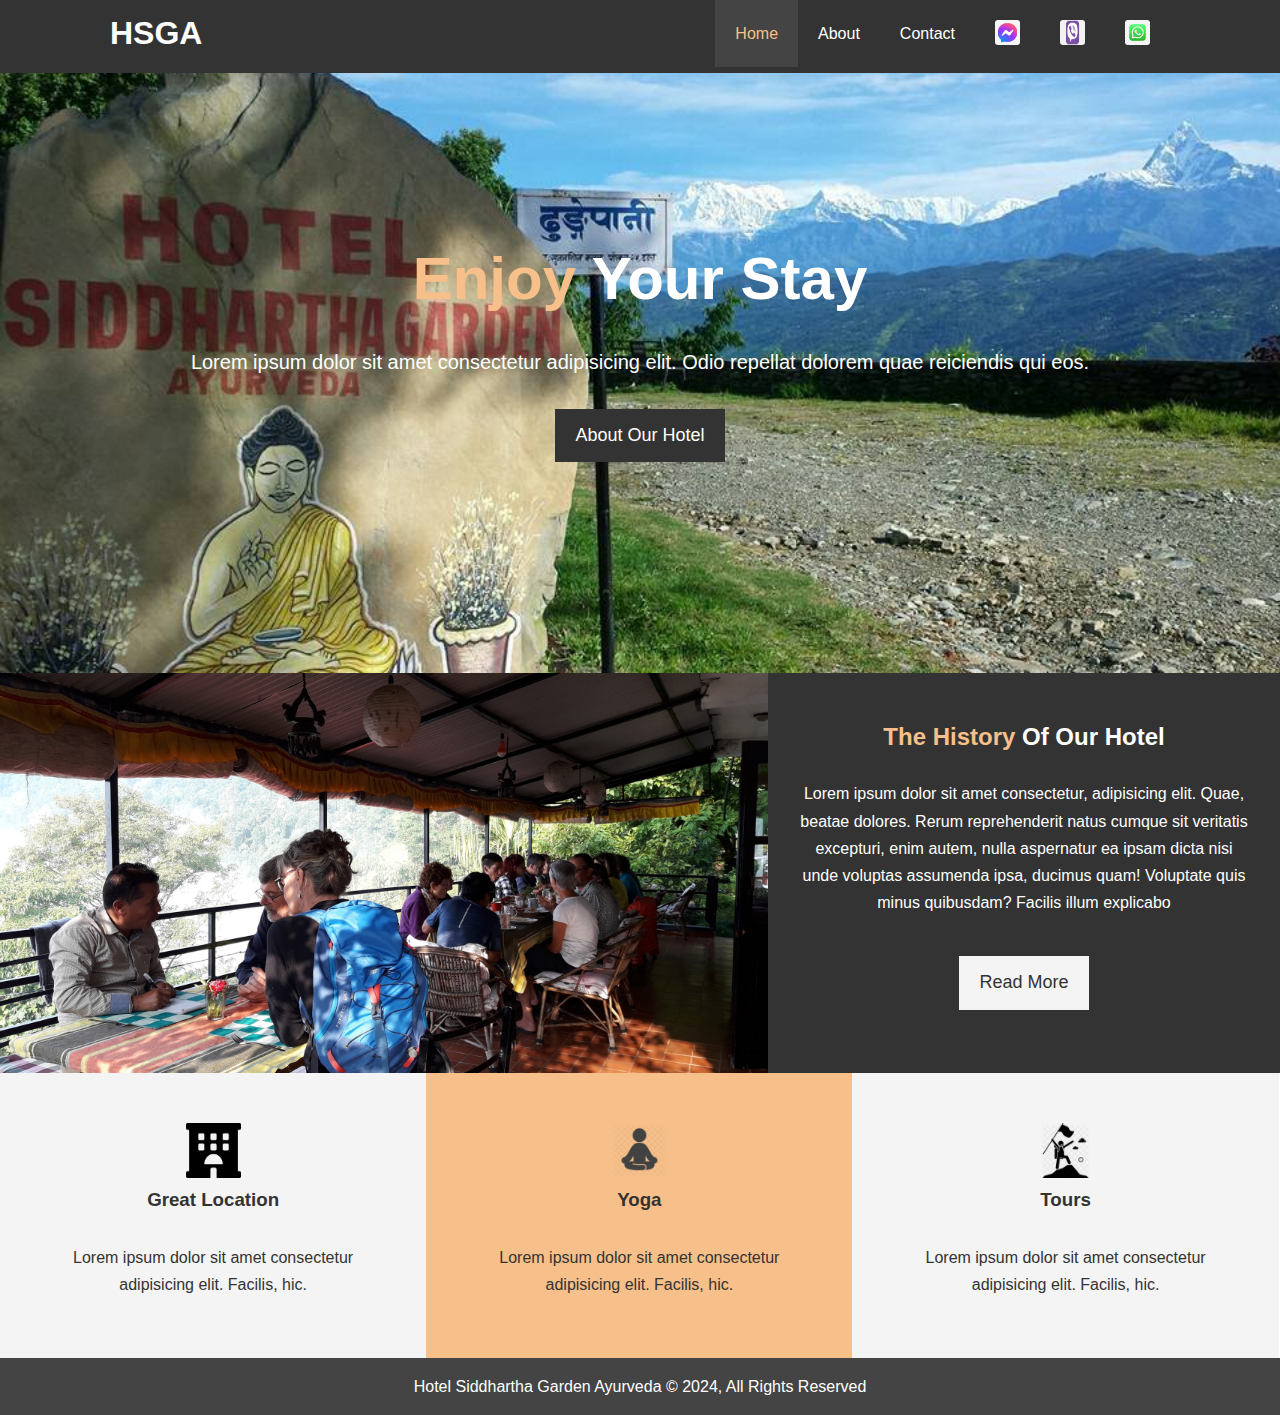
<file: Hotel Website/index.html>
<!DOCTYPE html>
<html lang="en">
<head>
    <meta charset="UTF-8">
    <meta name="viewport" content="width=device-width, initial-scale=1.0">
    <meta name="description" content="Welcome of the pease Garden of Pokhara,Nepal.">
    <meta name="keywords" content="Pokhara Hotels,Best Pokhara Hotels,Pokhara Stay">
    <title>Hotel SGA | Welcome</title>
    <link rel="stylesheet" href="css/style.css">
</head>
<body>
    <header>
        <nav id="navbar">
            <div class="container">
                <h1 class="logo"><a href="index.html">HSGA</a></h1>
                <ul>
                    <li><a class="current" href="index.html">Home</a></li>
                    <li><a href="about.html">About</a></li>
                    <li><a href="contact.html">Contact</a></li>

                    <li><a class="call-msg" href="https://www.facebook.com/messages/t/211256182619481" ><img src="img/Logos/messenger.png" alt="Facebook"></a></li>
                    <li><a class="call-msg" href=""><img src="img/Logos/viber.png" alt="Facebook"></a></li>
                    <li><a class="call-msg" href="https://wa.me/9779841465545"><img src="img/Logos/whatsapp.png" alt="WhatsApp"></a></li>
                </ul>
            </div>
        </nav>
        
        <div id="showcase">
            <div class="container">
                <div class="showcase-content">
                    <h1><span class="text-primary">Enjoy</span> Your Stay</h1>
                    <p class="lead">Lorem ipsum dolor sit amet consectetur adipisicing elit. Odio repellat dolorem quae reiciendis qui eos.</p>
                    <a class="btn" href="about.html">About Our Hotel</a>
                </div>
            </div>
        </div>
    </header>

    <section id="home-info" class="bg-dark">
            <div class="info-img"></div>
            <div class="info-content">
                <h2><span class="text-primary">The History</span> Of Our Hotel</h2>
                <p>
                    Lorem ipsum dolor sit amet consectetur, adipisicing elit. Quae, beatae dolores. Rerum reprehenderit natus cumque sit veritatis excepturi, enim autem, nulla aspernatur ea ipsam dicta nisi unde voluptas assumenda ipsa, ducimus quam! Voluptate quis minus quibusdam? Facilis illum explicabo 
                </p>
                <a href="about.html" class="btn btn-light">Read More</a>
            </div>
    </section>

    <section id="features">
        <div class="box bg-light">
            <i class='feature-image'><img src="./img/Logos/hotel-logo.png" alt=""></i>
            <h3>Great Location</h3>
            <p>Lorem ipsum dolor sit amet consectetur adipisicing elit. Facilis, hic.</p>
        </div>
        <div class="box bg-primary">
            <i class='feature-image '><img src="./img/Logos/yoga-logo.webp" alt=""></i>
            <h3>Yoga</h3>
            <p>Lorem ipsum dolor sit amet consectetur adipisicing elit. Facilis, hic.</p>
        </div>
        <div class="box bg-light">
            <i class='feature-image '><img src="./img/Logos/tour-logo.webp" alt=""></i>
            <h3>Tours</h3>
            <p>Lorem ipsum dolor sit amet consectetur adipisicing elit. Facilis, hic.</p>
        </div>
    </section>

    <div class="clr"></div>
    <footer id="main-footer">
        <p>Hotel Siddhartha Garden Ayurveda &copy; 2024, All Rights Reserved</p>
    </footer>
</body>
</html>
</file>
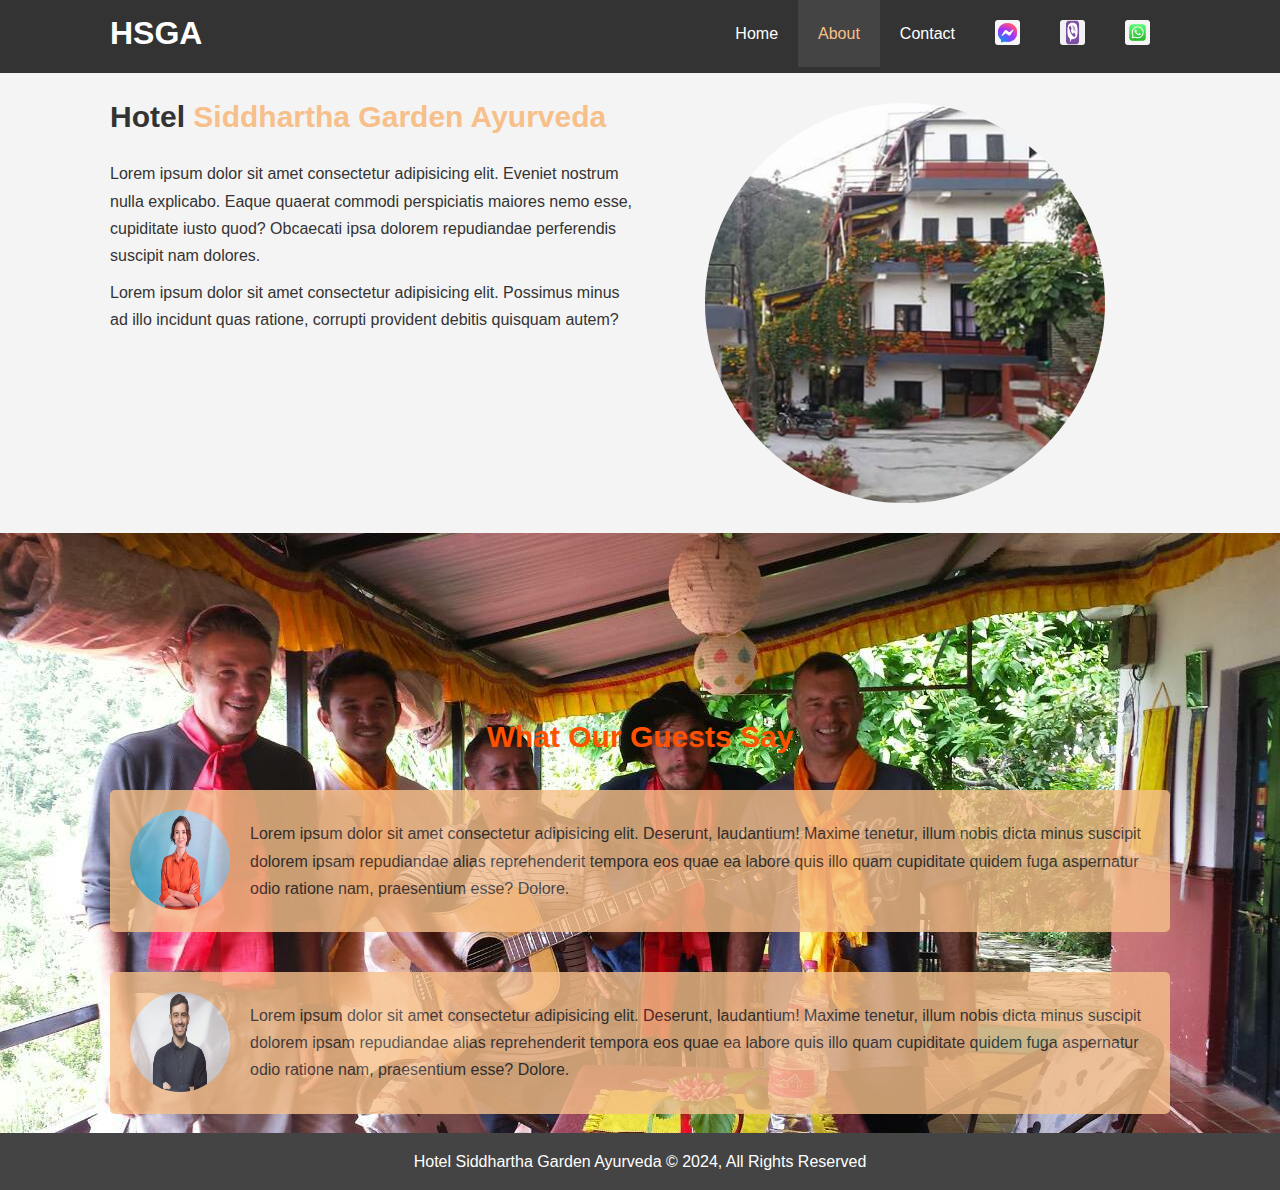
<file: Hotel Website/about.html>
<!DOCTYPE html>
<html lang="en">
<head>
    <meta charset="UTF-8">
    <meta name="viewport" content="width=device-width, initial-scale=1.0">
    <meta name="description" content="Welcome of the pease Garden of Pokhara,Nepal.">
    <meta name="keywords" content="Pokhara Hotels,Best Pokhara Hotels,Pokhara Stay">
    <title>About Us</title>
    <link rel="stylesheet" href="css/style.css">
</head>
<body>
    <header>
        <nav id="navbar">
            <div class="container">
                <h1 class="logo"><a href="index.html">HSGA</a></h1>
                <ul>
                    <li><a href="index.html">Home</a></li>
                    <li><a class="current"  href="about.html">About</a></li>
                    <li><a href="contact.html">Contact</a></li>

                    <li><a class="call-msg" href="https://www.facebook.com/messages/t/211256182619481" ><img src="img/Logos/messenger.png" alt="Facebook"></a></li>
                    <li><a class="call-msg" href=""><img src="img/Logos/viber.png" alt="Facebook"></a></li>
                    <li><a class="call-msg" href="https://wa.me/9779841465545"><img src="img/Logos/whatsapp.png" alt="WhatsApp"></a></li>
                </ul>
            </div>
        </nav>
        
    </header>

    <section id="about-info" class="bg-light py-3">
        <div class="container">
            <div class="info-left">
                <h1 class="l-heading" >Hotel <span class="text-primary">Siddhartha Garden Ayurveda</span></h1>
                <p>Lorem ipsum dolor sit amet consectetur adipisicing elit. Eveniet nostrum nulla explicabo. Eaque quaerat commodi perspiciatis maiores nemo esse, cupiditate iusto quod? Obcaecati ipsa dolorem repudiandae perferendis suscipit nam dolores.</p>
                <p>
                    Lorem ipsum dolor sit amet consectetur adipisicing elit. Possimus minus ad illo incidunt quas ratione, corrupti provident debitis quisquam autem?
                </p>
            </div>

            <div class="info-right">
                <img src="img/Front/hotel3.jpg" alt="">
            </div>
        </div>
    </section>

   

    <div class="clr"></div>

    <section id="testimonials" class="py-3">
        <div class="container">
            <h2 class="l-heading text-primary">What Our Guests Say</h2>
            <div class="testimonial bg-primary">
                <img src="img/Front/person2.jpg" alt="Samantha">
                <p>Lorem ipsum dolor sit amet consectetur adipisicing elit. Deserunt, laudantium! Maxime tenetur, illum nobis dicta minus suscipit dolorem ipsam repudiandae alias reprehenderit tempora eos quae ea labore quis illo quam cupiditate quidem fuga aspernatur odio ratione nam, praesentium esse? Dolore.</p>
            </div>

            <div class="testimonial bg-primary">
                <img src="img/Front/person1.jpg" alt="John">
                <p>Lorem ipsum dolor sit amet consectetur adipisicing elit. Deserunt, laudantium! Maxime tenetur, illum nobis dicta minus suscipit dolorem ipsam repudiandae alias reprehenderit tempora eos quae ea labore quis illo quam cupiditate quidem fuga aspernatur odio ratione nam, praesentium esse? Dolore.</p>
            </div>
        </div>
    </section>
    <footer id="main-footer">
        <p>Hotel Siddhartha Garden Ayurveda &copy; 2024, All Rights Reserved</p>
    </footer>
</body>
</html>
</file>
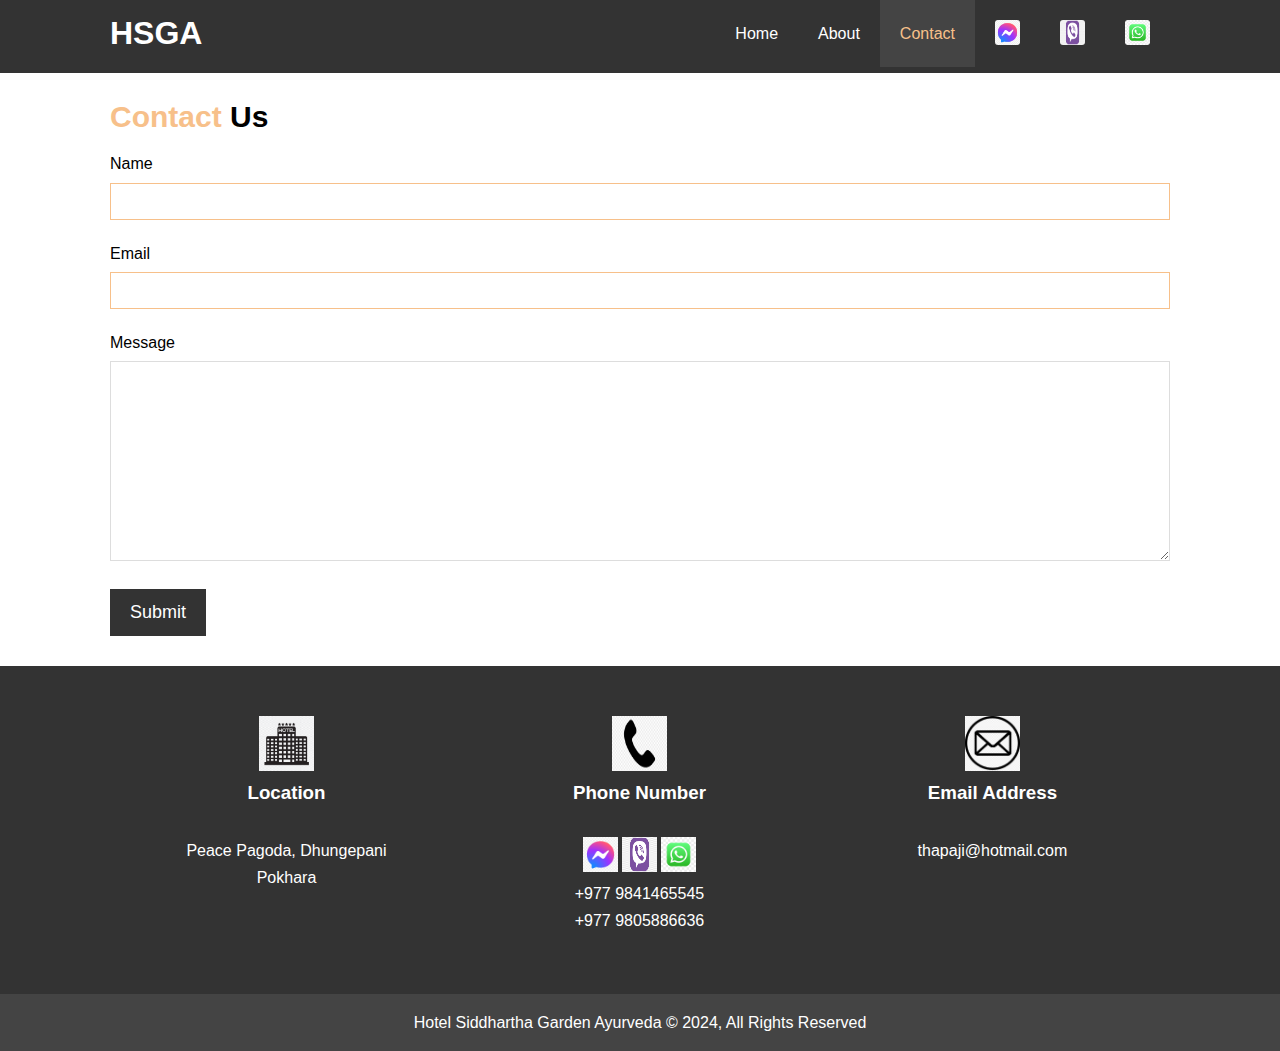
<file: Hotel Website/contact.html>
<!DOCTYPE html>
<html lang="en">
<head>
    <meta charset="UTF-8">
    <meta name="viewport" content="width=device-width, initial-scale=1.0">
    <meta name="description" content="Welcome of the pease Garden of Pokhara,Nepal.">
    <meta name="keywords" content="Pokhara Hotels,Best Pokhara Hotels,Pokhara Stay">
    <title>Contact Us</title>
    <link rel="stylesheet" href="css/style.css">
</head>
<body>
    <header>
        <nav id="navbar">
            <div class="container">
                <h1 class="logo"><a href="index.html">HSGA</a></h1>
                <ul>
                    <li><a href="index.html">Home</a></li>
                    <li><a href="about.html">About</a></li>
                    <li><a class="current" href="contact.html">Contact</a></li>

                    <li><a class="call-msg" href="https://www.facebook.com/messages/t/211256182619481" ><img src="img/Logos/messenger.png" alt="Facebook"></a></li>
                    <li><a class="call-msg" href=""><img src="img/Logos/viber.png" alt="Facebook"></a></li>
                    <li><a class="call-msg" href="https://wa.me/9779841465545"><img src="img/Logos/whatsapp.png" alt="WhatsApp"></a></li>
                </ul>
            </div>
        </nav>
        
    </header>

    <section id="contact-form" class="py-3">
        <div class="container">
            <h1 class="l-heading">
                <span class="text-primary">Contact</span> Us
            </h1>

            <form action="">
                <div class="form-group">
                    <label for="name">Name</label>
                    <input type="text" name="name" id="name">
                </div>

                <div class="form-group">
                    <label for="email">Email</label>
                    <input type="email" name="email" id="email">
                </div>
            

                <div class="form-group">
                    <label for="message">Message</label>
                    <textarea name="message" id="message"></textarea>
                </div>

                <button type="submit" class="btn" >Submit</button>

                
            </form>
        </div>
    </section>

    <section id="contact-info" class="bg-dark">
        <div class="container">
            <div class="box">
                <i class='feature-image'><a href="https://www.google.com/maps/dir//6W2Q%2BMXH+World+Peace+Pagoda,+Way+to,+Pokhara+33700/@28.2013208,83.8580381,31794m/data=!3m1!1e3!4m8!4m7!1m0!1m5!1m1!1s0x3995952fcc6c8c59:0xe448676c66fc55a5!2m2!1d83.9404395!2d28.2013455?entry=ttu"><img src="./img/Logos/hotel-contact-logo.jpg" alt=""></a></i>
                <h3>Location</h3>
                <p>Peace Pagoda, Dhungepani Pokhara</p>
            </div>
            <div class="box">
                <i class='feature-image '><img src="./img/Logos/phone.logo.jpg" alt=""></i>
                <h3>Phone Number</h3>
                <p>
                    <a class="call-msg" href="https://www.facebook.com/messages/t/211256182619481" ><img src="img/Logos/messenger.png" alt="Facebook"></a>
                    <a class="call-msg" href=""><img src="img/Logos/viber.png" alt="Facebook"></a>
                    <a class="call-msg" href="https://wa.me/9779841465545"><img src="img/Logos/whatsapp.png" alt="WhatsApp"></a>

                    <br>
                    +977 9841465545
                    <br>
                    +977 9805886636
                </p>
                
            </div>
            <div class="box">
                <i class='feature-image '><a href="https://mail.google.com/mail/u/0/#inbox?compose=GTvVlcSMTRvLHvQKfJTnmtrFpjFQqNmwlClnmmTSBMtzThnjlKgWZSSvhWCWlZtxqLhqJgjSjnPdK"><img src="./img/Logos/email.logo.webp" alt=""></a></i>
                <h3>Email Address</h3>
                <p>thapaji@hotmail.com</p>
            </div>
        </div>
    </section>
    
    <footer id="main-footer">
        <p>Hotel Siddhartha Garden Ayurveda &copy; 2024, All Rights Reserved</p>
    </footer>
</body>
</html>
</file>
<file: Hotel Website/css/style.css>
/* Reset  */
*{
    margin: 0;
    padding: 0;
    box-sizing: border-box;
}

/* Main Styling  */

html,body{
    font-family: 'Segoe UI', Tahoma, Geneva, Verdana, sans-serif;
    line-height: 1.7em;
}

a{
    color: #333;
    text-decoration: none;
}

h1, h2, h3{
    padding-bottom: 20px;
}

p{
    margin: 10px 0;
}

/* Utility Classes  */
.container{
    margin: auto;
    max-width: 1100px;
    overflow: auto;
    padding: 0 20px;
}

.text-primary{
    color: #f7c08a;
}

.lead{
    font-size: 20px;
}

.btn:hover{
    background: #f7c08a ;
    color: #333;
}

.btn{
    display: inline-block;
    font-size: 18px;
    color: #fff;
    background: #333;
    padding: 13px 20px;
    border: none;
    cursor: pointer;
}
.btn-light {
    background: #f4f4f4;
    color: #333;
}

.bg-dark{
    background: #333;
    color: #fff;
}

.bg-light{
    background: #f4f4f4;
    color:#333;
}

.bg-primary{
    background: #f7c08a;
    color: #333;
    overflow: auto;
}

.clr{
    clear: both;
}
.l-heading{
    font-size: 30px;
}


/* Padding  */
.py-1{
    padding: 10px 0;
}
.py-2{
    padding: 20px 0;
}
.py-3{
    padding: 30px 0;
}

/* Navbar  */

#navbar{
    background: #333;
    color: #fff;
    overflow: auto;
}

#navbar a{
    color: #fff;
}

#navbar h1{
    float: left;
    padding-top: 20px;
}

#navbar ul{
    list-style: none;
    float: right;
}

#navbar ul li{
    float: left;
}

#navbar ul li a {
    display: block;
    padding: 20px;
    text-align: center;
}

#navbar ul li a:hover,#navbar ul li a.current{
    background: #444;
    color: #f7c08a;
}

#navbar img{
    height: 25px;
    width: 25px;
    border-radius: 12%;
    background: transparent;
}

/* Showcase Styles  */

#showcase{
    background: url(../img/Front/hotel-front.jpg) no-repeat center center/cover;
    height: 600px;
}

#showcase .showcase-content {
    color: #fff;
    text-align: center;
    padding-top: 170px;
}

#showcase .showcase-content h1{
    font-size: 60px;
    line-height: 1.2em;
}

#showcase .showcase-content p {
    padding-bottom:20px ;
    line-height: 1.7em;
}

/* Home Info  */

#home-info{
    height: 400px;
}

#home-info .info-img{
    object-fit: cover;
    object-position: top right;
    float: left;
    width: 60%;
    background:url(../img/Front/hotel2.jpg) no-repeat center center/cover;
    min-height: 100%;
}

#home-info .info-content{
    float: right;
    width: 40%;
    height: 100%;
    text-align: center;
    padding: 50px 30px;
    overflow: hidden;
}

#home-info .info-content p{
    padding-bottom: 30px;
}

/* Features  */

.feature-image img{
    height: 55px;
    width: 55px;
}

.box{
    float: left;
    width: 33.3%;
    padding: 50px;
    text-align: center;
}

.box i {
    margin-bottom: 10px;
}



/* About info */
#about-info .info-right{
    float: right;
    width: 50%;
    min-height: 100%;
}

#about-info .info-right img{
    object-fit: cover;
    object-position: top right;
    display: block;
    margin: auto;
    width: 400px;
    height: 400px;
    border-radius: 50%;
}

#about-info .info-left{
    float: left;
    width: 50%;
    min-height: 100%;
}


/* Testimonials  */
#testimonials{
    height: 600px;
    background: url("../img/Front/hotel4.jpg") no-repeat center center/cover;
    padding-top: 190px;
}

#testimonials h2 {
    color: rgb(255, 81, 0);
    text-align: center;
    padding-bottom: 40px;
}

#testimonials .testimonial{
    padding: 20px;
    margin-bottom: 40px;
    border-radius: 5px;
    opacity: 0.8;
}

#testimonials .testimonial img{
    width: 100px;
    height: 100px;
    float: left;
    margin-right: 20px;
    border-radius: 50%;
}


/* Contact Form  */

#contact-form .form-group{
    margin-bottom: 20px;
}

#contact-form label{
    display: block;
    margin-bottom: 5px;
}

#contact-form input,#contact-form textarea{
    width: 100%;
    padding: 10px;
    border: 1px #ddd solid;
}

#contact-form textarea{
    height: 200px;
}


#contact-form input,#contact-form textarea:focus{
    outline: none;
    border-color: #f7c08a;
}


.box p a.call-msg img{
    height: 35px;
    width: 35px;
}
/* footer  */

#main-footer{
    text-align: center;
    background:#444;
    color: #fff;
    padding: 5px;
}
</file>
